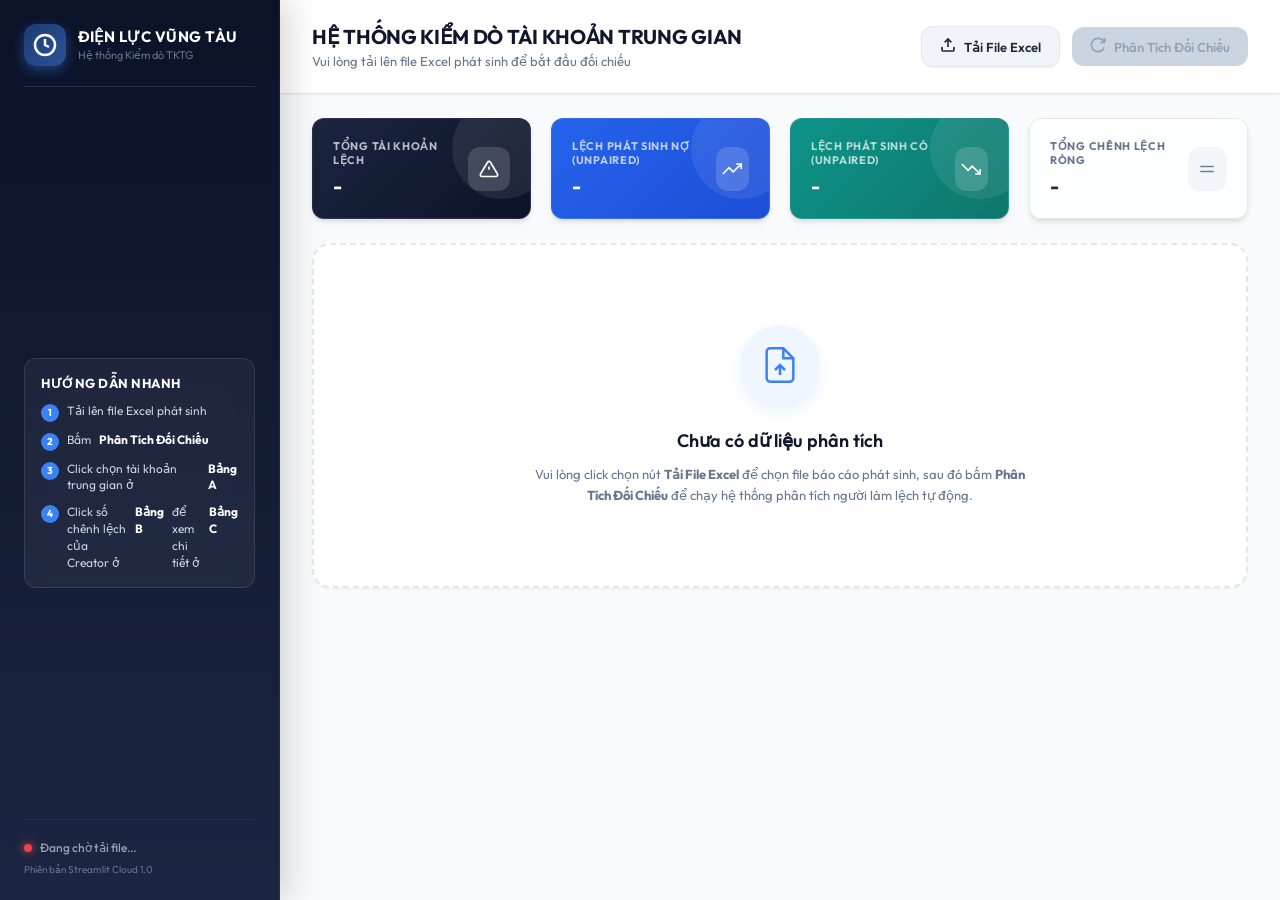
<file: custom_ui/index.html>
<!DOCTYPE html>
<html lang="vi">
<head>
    <meta charset="UTF-8">
    <meta name="viewport" content="width=device-width, initial-scale=1.0">
    <title>Hệ Thống Kiểm Dò Tài Khoản Trung Gian</title>
    <!-- Google Fonts -->
    <link rel="preconnect" href="https://fonts.googleapis.com">
    <link rel="preconnect" href="https://fonts.gstatic.com" crossorigin>
    <link href="https://fonts.googleapis.com/css2?family=Outfit:wght@300;400;500;600;700&display=swap" rel="stylesheet">
    <!-- Custom Stylesheet -->
    <link rel="stylesheet" href="styles.css">
</head>
<body>
    <div class="app-container">
        <!-- SIDEBAR BÊN TRÁI -->
        <aside class="sidebar">
            <div class="sidebar-header">
                <div class="logo-icon">
                    <svg viewBox="0 0 24 24" fill="none" stroke="currentColor" stroke-width="2.5">
                        <path d="M12 22c5.523 0 10-4.477 10-10S17.523 2 12 2 2 6.477 2 12s4.477 10 10 10z"/>
                        <path d="M12 6v6l4 2"/>
                    </svg>
                </div>
                <div class="sidebar-title">
                    <h2>ĐIỆN LỰC VŨNG TÀU</h2>
                    <p>Hệ thống Kiểm dò TKTG</p>
                </div>
            </div>
            
            <div class="sidebar-info-card">
                <h3 class="info-card-title">Hướng dẫn nhanh</h3>
                <ul class="info-steps">
                    <li><span class="step-num">1</span> Tải lên file Excel phát sinh</li>
                    <li><span class="step-num">2</span> Bấm <strong>Phân Tích Đối Chiếu</strong></li>
                    <li><span class="step-num">3</span> Click chọn tài khoản trung gian ở <strong>Bảng A</strong></li>
                    <li><span class="step-num">4</span> Click số chênh lệch của Creator ở <strong>Bảng B</strong> để xem chi tiết ở <strong>Bảng C</strong></li>
                </ul>
            </div>
            
            <div class="sidebar-footer">
                <div class="footer-status">
                    <span class="status-indicator offline" id="connection-status"></span>
                    <span class="status-text">Đang chờ tải file...</span>
                </div>
                <p class="app-version">Phiên bản Streamlit Cloud 1.0</p>
            </div>
        </aside>

        <!-- MAIN PANEL PHÍA PHẢI -->
        <main class="main-panel">
            <!-- TOP BAR ĐIỀU KHIỂN -->
            <header class="top-bar">
                <div class="header-main-title">
                    <h1>HỆ THỐNG KIỂM DÒ TÀI KHOẢN TRUNG GIAN</h1>
                    <p class="subtitle" id="current-filename">Vui lòng tải lên file Excel phát sinh để bắt đầu đối chiếu</p>
                </div>
                <div class="header-controls">
                    <!-- Input File ẩn -->
                    <input type="file" id="excel-file-input" accept=".xlsx" style="display: none;">
                    
                    <button class="btn btn-secondary" id="btn-add-file">
                        <span class="btn-icon">
                            <svg viewBox="0 0 24 24" fill="none" stroke="currentColor" stroke-width="2.5">
                                <path d="M21 15v4a2 2 0 0 1-2 2H5a2 2 0 0 1-2-2v-4"/>
                                <polyline points="17 8 12 3 7 8"/>
                                <line x1="12" y1="3" x2="12" y2="15"/>
                            </svg>
                        </span>
                        <span>Tải File Excel</span>
                    </button>
                    
                    <button class="btn btn-primary" id="btn-analyze" disabled>
                        <span class="btn-icon">
                            <svg class="icon-spin-target" viewBox="0 0 24 24" fill="none" stroke="currentColor" stroke-width="2.5">
                                <path d="M21.5 2v6h-6M21.34 15.57a10 10 0 1 1-.57-8.38l5.67-5.67"/>
                            </svg>
                        </span>
                        <span>Phân Tích Đối Chiếu</span>
                    </button>
                </div>
            </header>

            <!-- WIDGETS THÔNG TIN KHÁI TOÁN (KPI CARDS) -->
            <section class="kpi-container">
                <div class="kpi-card bg-navy">
                    <div class="kpi-info">
                        <p class="kpi-label">TỔNG TÀI KHOẢN LỆCH</p>
                        <h3 class="kpi-value" id="kpi-acc-unbalanced">-</h3>
                    </div>
                    <div class="kpi-icon-box">
                        <svg viewBox="0 0 24 24" fill="none" stroke="currentColor" stroke-width="2">
                            <path d="M10.29 3.86L1.82 18a2 2 0 0 0 1.71 3h16.94a2 2 0 0 0 1.71-3L13.71 3.86a2 2 0 0 0-3.42 0z"/>
                            <line x1="12" y1="9" x2="12" y2="13"/>
                            <line x1="12" y1="17" x2="12.01" y2="17"/>
                        </svg>
                    </div>
                </div>
                
                <div class="kpi-card bg-blue">
                    <div class="kpi-info">
                        <p class="kpi-label">LỆCH PHÁT SINH NỢ (UNPAIRED)</p>
                        <h3 class="kpi-value" id="kpi-total-debit">-</h3>
                    </div>
                    <div class="kpi-icon-box">
                        <svg viewBox="0 0 24 24" fill="none" stroke="currentColor" stroke-width="2">
                            <polyline points="23 6 13.5 15.5 8.5 10.5 1 18"/>
                            <polyline points="17 6 23 6 23 12"/>
                        </svg>
                    </div>
                </div>

                <div class="kpi-card bg-teal">
                    <div class="kpi-info">
                        <p class="kpi-label">LỆCH PHÁT SINH CÓ (UNPAIRED)</p>
                        <h3 class="kpi-value" id="kpi-total-credit">-</h3>
                    </div>
                    <div class="kpi-icon-box">
                        <svg viewBox="0 0 24 24" fill="none" stroke="currentColor" stroke-width="2">
                            <polyline points="23 18 13.5 8.5 8.5 13.5 1 6"/>
                            <polyline points="17 18 23 18 23 12"/>
                        </svg>
                    </div>
                </div>

                <div class="kpi-card bg-glass" id="kpi-diff-card">
                    <div class="kpi-info">
                        <p class="kpi-label">TỔNG CHÊNH LỆCH RÒNG</p>
                        <h3 class="kpi-value" id="kpi-net-diff">-</h3>
                    </div>
                    <div class="kpi-icon-box">
                        <svg viewBox="0 0 24 24" fill="none" stroke="currentColor" stroke-width="2">
                            <line x1="4" y1="9" x2="20" y2="9"/>
                            <line x1="4" y1="15" x2="20" y2="15"/>
                        </svg>
                    </div>
                </div>
            </section>

            <!-- KHU VỰC HIỂN THỊ DỮ LIỆU CHÍNH -->
            <section class="content-body">
                <!-- PANEL CHỜ DUYỆT / CHƯA CÓ FILE -->
                <div class="empty-state-panel" id="empty-state">
                    <div class="empty-state-inner">
                        <div class="upload-art">
                            <svg viewBox="0 0 24 24" fill="none" stroke="currentColor" stroke-width="1.5">
                                <path d="M14 2H6a2 2 0 0 0-2 2v16a2 2 0 0 0 2 2h12a2 2 0 0 0 2-2V8z"/>
                                <polyline points="14 2 14 8 20 8"/>
                                <line x1="12" y1="18" x2="12" y2="12"/>
                                <polyline points="9 15 12 12 15 15"/>
                            </svg>
                        </div>
                        <h3>Chưa có dữ liệu phân tích</h3>
                        <p>Vui lòng click chọn nút <strong>Tải File Excel</strong> để chọn file báo cáo phát sinh, sau đó bấm <strong>Phân Tích Đối Chiếu</strong> để chạy hệ thống phân tích người làm lệch tự động.</p>
                    </div>
                </div>

                <!-- LOADING SPINNER -->
                <div class="loading-state-panel" id="loading-state" style="display: none;">
                    <div class="loading-inner">
                        <div class="loader-circle"></div>
                        <h3>Đang xử lý phân tích...</h3>
                    </div>
                </div>

                <!-- UNIFIED DRILL-DOWN DASHBOARD PANEL (3 CẤP ĐỐI CHIẾU) -->
                <div class="dashboard-panel" id="analysis-dashboard" style="display: none;">
                    
                    <!-- BỘ CHỌN TÀI KHOẢN TRÊN ĐẦU (Dropdown C5 dạng Excel) -->
                    <div class="card filter-card mb-5">
                        <div class="filter-bar-unified justify-center align-center py-3">
                            <div class="filter-col text-center" style="max-width: 500px; margin: 0 auto;">
                                <label for="filter-account-select" class="form-label-bold" style="font-size: 15px; color: var(--navy-light);">CHỌN TÀI KHOẢN ĐỐI CHIẾU (Ô C5):</label>
                                <select id="filter-account-select" class="form-control-large text-center font-bold" style="border: 2px solid var(--navy-light); background: rgba(255,255,255,0.05); color: var(--text-bright);">
                                    <option value="" disabled selected>-- Chọn tài khoản trung gian --</option>
                                    <!-- Nạp động -->
                                </select>
                            </div>
                        </div>
                    </div>

                    <!-- CẤP ĐỘ 1: BẢNG TỔNG HỢP PHÁT SINH LỆCH (BẢNG A) -->
                    <div class="card mb-5">
                        <div class="card-header bg-navy-subtle flex-header">
                            <div class="card-header-title">
                                <span class="card-indicator bg-blue">A</span>
                                <h3>BẢNG TỔNG HỢP PHÁT SINH LỆCH (TẤT CẢ TÀI KHOẢN)</h3>
                            </div>
                            <span class="text-muted" style="font-size: 12px; font-style: italic;">*Click chọn dòng hoặc Tài khoản để xem Bảng B</span>
                        </div>
                        <div class="table-container">
                            <table class="table-hoverable">
                                <thead>
                                    <tr>
                                        <th>Tài khoản</th>
                                        <th class="text-right">Tổng Phát sinh Nợ</th>
                                        <th class="text-right">Tổng Phát sinh Có</th>
                                        <th class="text-right">Chênh lệch (Nợ - Có)</th>
                                        <th class="text-center">Trạng thái</th>
                                    </tr>
                                </thead>
                                <tbody id="tbody-table-a">
                                    <!-- Nạp động bằng Javascript -->
                                </tbody>
                                <tfoot>
                                    <tr class="tfoot-totals font-bold" style="background: rgba(31, 73, 125, 0.15);">
                                        <td>Tổng cộng</td>
                                        <td class="text-right" id="total-a-debit">-</td>
                                        <td class="text-right" id="total-a-credit">-</td>
                                        <td class="text-right" id="total-a-diff">-</td>
                                        <td class="text-center" id="total-a-status">-</td>
                                    </tr>
                                </tfoot>
                            </table>
                        </div>
                    </div>

                    <!-- CẤP ĐỘ 2: BẢNG TRA CỨU NGƯỜI LÀM LỆCH (BẢNG B) -->
                    <div class="card mb-5" id="table-b-section" style="display: none; animation: slideDown 0.4s ease forwards;">
                        <div class="card-header bg-teal-subtle flex-header">
                            <div class="card-header-title">
                                <span class="card-indicator bg-teal">B</span>
                                <h3>BẢNG TRA CỨU NGƯỜI LÀM LỆCH CHO TÀI KHOẢN: <span id="selected-account-b-title" class="text-accent">-</span></h3>
                            </div>
                            <span class="text-muted" style="font-size: 12px; font-style: italic;">*Click số tiền chênh lệch để xem chi tiết giao dịch (Bảng C)</span>
                        </div>
                        <div class="table-container">
                            <table>
                                <thead>
                                    <tr>
                                        <th>Người tạo (Creator)</th>
                                        <th class="text-right">Tổng Phát sinh Nợ</th>
                                        <th class="text-right">Tổng Phát sinh Có</th>
                                        <th class="text-right">Chênh lệch (Nợ - Có)</th>
                                        <th class="text-center">Trạng thái</th>
                                    </tr>
                                </thead>
                                <tbody id="tbody-table-b">
                                    <!-- Nạp động bằng Javascript -->
                                </tbody>
                                <tfoot>
                                    <tr class="tfoot-totals font-bold" style="background: rgba(31, 73, 125, 0.15);">
                                        <td>Tổng cộng</td>
                                        <td class="text-right" id="total-b-debit">-</td>
                                        <td class="text-right" id="total-b-credit">-</td>
                                        <td class="text-right clickable-diff" id="total-b-diff" title="Click xem tất cả giao dịch chưa khớp">-</td>
                                        <td class="text-center" id="total-b-status">-</td>
                                    </tr>
                                </tfoot>
                            </table>
                        </div>
                    </div>

                    <!-- CẤP ĐỘ 3: DANH SÁCH CHI TIẾT CÁC GIAO DỊCH CHƯA ĐỐI ỨNG (BẢNG C) -->
                    <div class="card mb-5" id="table-c-section" style="display: none; animation: slideDown 0.4s ease forwards;">
                        <div class="card-header flex-header">
                            <div class="card-header-title">
                                <span class="card-indicator bg-red-accent" style="background: var(--color-error-fill);">C</span>
                                <h3><span id="selected-creator-c-title">-</span></h3>
                            </div>
                            <div class="card-actions">
                                <button class="btn btn-success" id="btn-export-filtered">
                                    <span class="btn-icon">
                                        <svg viewBox="0 0 24 24" fill="none" stroke="currentColor" stroke-width="2.5">
                                            <path d="M21 15v4a2 2 0 0 1-2 2H5a2 2 0 0 1-2-2v-4"/>
                                            <polyline points="7 10 12 15 17 10"/>
                                            <line x1="12" y1="15" x2="12" y2="3"/>
                                        </svg>
                                    </span>
                                    <span>Xuất file lệch</span>
                                </button>
                            </div>
                        </div>

                        <!-- SEARCH BAR FOR CHI TIET -->
                        <div class="filter-bar">
                            <div class="filter-group flex-grow">
                                <label for="search-input">Tìm kiếm trong bảng chi tiết:</label>
                                <input type="text" id="search-input" placeholder="Nhập số chứng từ, ngày giao dịch, người cập nhật, nội dung diễn giải..." class="form-control">
                            </div>
                        </div>

                        <!-- DATA TABLE -->
                        <div class="table-container">
                            <table>
                                <thead>
                                    <tr>
                                        <th class="text-center">Dòng</th>
                                        <th>Tài khoản</th>
                                        <th>Số chứng từ</th>
                                        <th>Ngày GD</th>
                                        <th class="text-right">Số tiền Nợ</th>
                                        <th class="text-right">Số tiền Có</th>
                                        <th>Người tạo</th>
                                        <th>Người cập nhật</th>
                                        <th>Nội dung giao dịch</th>
                                    </tr>
                                </thead>
                                <tbody id="tbody-chitiet">
                                    <!-- Nạp động bằng Javascript -->
                                </tbody>
                            </table>
                        </div>

                        <!-- PAGINATION FOOTER -->
                        <div class="pagination-footer">
                            <div class="pagination-info">
                                Hiển thị <span id="page-start-row">0</span> đến <span id="page-end-row">0</span> trong tổng số <span id="total-rows-count">0</span> dòng
                            </div>
                            <div class="pagination-controls">
                                <button class="btn-page" id="btn-prev-page" disabled>Trước</button>
                                <span class="page-number-indicator">Trang <span id="current-page-num">1</span> / <span id="total-pages-num">1</span></span>
                                <button class="btn-page" id="btn-next-page" disabled>Sau</button>
                            </div>
                        </div>
                    </div>
                </div>
            </section>
        </main>
    </div>

    <!-- TOAST NOTIFICATION CONTAINER -->
    <div id="toast-container" class="toast-container"></div>

    <!-- Custom Script -->
    <script src="app.js"></script>
</body>
</html>
</file>
<file: custom_ui/styles.css>
/* 
========================================================================
   HỆ THỐNG KIỂM DÒ TÀI KHOẢN TRUNG GIAN - DESIGN SYSTEM
   Theme: Elegant Corporate Navy & Radiant Glassmorphism
========================================================================
*/

:root {
    /* Color Palette */
    --primary-gradient: linear-gradient(135deg, #1e3c72 0%, #2a5298 100%);
    --navy-dark: #0f172a;
    --navy-medium: #1e293b;
    --navy-light: #334155;
    
    --accent-blue: #3b82f6;
    --accent-blue-glow: rgba(59, 130, 246, 0.15);
    --accent-teal: #0d9488;
    --accent-teal-glow: rgba(13, 148, 136, 0.15);
    
    --bg-main: #f8fafc;
    --card-bg: #ffffff;
    --border-color: #e2e8f0;
    
    --text-main: #1e293b;
    --text-muted: #64748b;
    --text-white: #ffffff;
    
    /* Semantic Colors */
    --color-success-bg: #f0fdf4;
    --color-success-border: #bbf7d0;
    --color-success-text: #166534;
    --color-success-fill: #15803d;
    
    --color-error-bg: #fef2f2;
    --color-error-border: #fecaca;
    --color-error-text: #991b1b;
    --color-error-fill: #b91c1c;
    
    /* Effects & Animations */
    --shadow-sm: 0 1px 2px 0 rgba(0, 0, 0, 0.05);
    --shadow-md: 0 4px 6px -1px rgba(0, 0, 0, 0.1), 0 2px 4px -1px rgba(0, 0, 0, 0.06);
    --shadow-lg: 0 10px 15px -3px rgba(15, 23, 42, 0.08), 0 4px 6px -2px rgba(15, 23, 42, 0.04);
    --shadow-glow: 0 0 20px 0 rgba(59, 130, 246, 0.2);
    --transition-smooth: all 0.3s cubic-bezier(0.4, 0, 0.2, 1);
    --radius-sm: 6px;
    --radius-md: 12px;
    --radius-lg: 18px;
}

/* Global Reset */
* {
    margin: 0;
    padding: 0;
    box-sizing: border-box;
    font-family: 'Outfit', 'Segoe UI', Roboto, Helvetica, Arial, sans-serif;
}

body {
    background-color: var(--bg-main);
    color: var(--text-main);
    overflow: hidden;
    height: 100vh;
    width: 100vw;
}

/* Main Layout Grid */
.app-container {
    display: grid;
    grid-template-columns: 280px 1fr;
    height: 100vh;
    width: 100vw;
}

/* 
========================================================================
   SIDEBAR BÊN TRÁI 
========================================================================
*/
.sidebar {
    background: linear-gradient(180deg, #0b1329 0%, #1c2541 100%);
    color: var(--text-white);
    padding: 24px;
    display: flex;
    flex-direction: column;
    justify-content: space-between;
    border-right: 1px solid rgba(255, 255, 255, 0.05);
    box-shadow: 10px 0 30px rgba(0, 0, 0, 0.15);
    z-index: 10;
}

.sidebar-header {
    display: flex;
    align-items: center;
    gap: 12px;
    margin-bottom: 40px;
    padding-bottom: 20px;
    border-bottom: 1px solid rgba(255, 255, 255, 0.1);
}

.logo-icon {
    width: 42px;
    height: 42px;
    border-radius: var(--radius-md);
    background: var(--primary-gradient);
    display: flex;
    align-items: center;
    justify-content: center;
    color: var(--text-white);
    box-shadow: 0 4px 12px rgba(59, 130, 246, 0.4);
    flex-shrink: 0;
}

.logo-icon svg {
    width: 24px;
    height: 24px;
}

.sidebar-title h2 {
    font-size: 15px;
    font-weight: 700;
    letter-spacing: 0.5px;
    line-height: 1.2;
}

.sidebar-title p {
    font-size: 11px;
    color: var(--text-muted);
    margin-top: 2px;
}

.sidebar-nav {
    display: flex;
    flex-direction: column;
    gap: 10px;
    flex-grow: 1;
}

.nav-item {
    background: transparent;
    border: none;
    outline: none;
    display: flex;
    align-items: center;
    gap: 14px;
    padding: 14px 18px;
    width: 100%;
    color: #94a3b8;
    font-size: 14px;
    font-weight: 500;
    text-align: left;
    border-radius: var(--radius-md);
    cursor: pointer;
    transition: var(--transition-smooth);
}

.nav-item:hover {
    color: var(--text-white);
    background-color: rgba(255, 255, 255, 0.05);
}

.nav-item.active {
    color: var(--text-white);
    background: var(--primary-gradient);
    box-shadow: var(--shadow-glow);
}

.nav-icon {
    display: flex;
    align-items: center;
    justify-content: center;
    width: 20px;
    height: 20px;
}

.nav-icon svg {
    width: 100%;
    height: 100%;
}

.sidebar-footer {
    padding-top: 20px;
    border-top: 1px solid rgba(255, 255, 255, 0.05);
}

.footer-status {
    display: flex;
    align-items: center;
    gap: 8px;
    margin-bottom: 8px;
}

.status-indicator {
    width: 8px;
    height: 8px;
    border-radius: 50%;
}

.status-indicator.offline {
    background-color: #ef4444;
    box-shadow: 0 0 8px #ef4444;
}

.status-indicator.online {
    background-color: #10b981;
    box-shadow: 0 0 8px #10b981;
}

.status-text {
    font-size: 12px;
    color: #94a3b8;
    font-weight: 500;
}

.app-version {
    font-size: 10px;
    color: var(--text-muted);
}

/* 
========================================================================
   MAIN PANEL PHÍA PHẢI 
========================================================================
*/
.main-panel {
    display: flex;
    flex-direction: column;
    height: 100vh;
    overflow-y: auto;
    background-color: var(--bg-main);
}

/* Top Control Bar */
.top-bar {
    background-color: var(--card-bg);
    padding: 24px 32px;
    display: flex;
    justify-content: space-between;
    align-items: center;
    border-bottom: 1px solid var(--border-color);
    box-shadow: var(--shadow-sm);
    flex-shrink: 0;
}

.header-main-title h1 {
    font-size: 20px;
    font-weight: 700;
    color: var(--navy-dark);
    letter-spacing: -0.3px;
}

.header-main-title .subtitle {
    font-size: 13px;
    color: var(--text-muted);
    margin-top: 4px;
}

.header-controls {
    display: flex;
    align-items: center;
    gap: 12px;
}

/* Button UI Components */
.btn {
    display: inline-flex;
    align-items: center;
    gap: 8px;
    padding: 10px 18px;
    border-radius: var(--radius-md);
    font-size: 13px;
    font-weight: 600;
    cursor: pointer;
    border: none;
    transition: var(--transition-smooth);
    box-shadow: var(--shadow-sm);
}

.btn-icon svg {
    width: 16px;
    height: 16px;
}

.btn-primary {
    background: var(--primary-gradient);
    color: var(--text-white);
}

.btn-primary:hover:not(:disabled) {
    box-shadow: 0 4px 12px rgba(30, 60, 114, 0.35);
    transform: translateY(-1px);
}

.btn-primary:disabled {
    background: #cbd5e1;
    color: #94a3b8;
    cursor: not-allowed;
    box-shadow: none;
}

.btn-secondary {
    background-color: #f1f5f9;
    color: var(--navy-medium);
    border: 1px solid var(--border-color);
}

.btn-secondary:hover {
    background-color: #e2e8f0;
    transform: translateY(-1px);
}

.btn-success {
    background-color: #10b981;
    color: var(--text-white);
}

.btn-success:hover {
    background-color: #059669;
    box-shadow: 0 4px 12px rgba(16, 185, 129, 0.3);
    transform: translateY(-1px);
}

/* KPI Cards Layout */
.kpi-container {
    display: grid;
    grid-template-columns: repeat(4, 1fr);
    gap: 20px;
    padding: 24px 32px 0 32px;
    flex-shrink: 0;
}

.kpi-card {
    border-radius: var(--radius-md);
    padding: 20px;
    display: flex;
    justify-content: space-between;
    align-items: center;
    color: var(--text-white);
    box-shadow: var(--shadow-md);
    position: relative;
    overflow: hidden;
    transition: var(--transition-smooth);
}

.kpi-card:hover {
    transform: translateY(-2px);
    box-shadow: var(--shadow-lg);
}

.kpi-card::before {
    content: '';
    position: absolute;
    top: -20%;
    right: -10%;
    width: 100px;
    height: 100px;
    border-radius: 50%;
    background: rgba(255, 255, 255, 0.08);
}

.bg-navy {
    background: linear-gradient(135deg, #1c2541 0%, #0b1329 100%);
    border: 1px solid rgba(255, 255, 255, 0.1);
}

.bg-blue {
    background: linear-gradient(135deg, #2563eb 0%, #1d4ed8 100%);
    border: 1px solid rgba(255, 255, 255, 0.1);
}

.bg-teal {
    background: linear-gradient(135deg, #0d9488 0%, #0f766e 100%);
    border: 1px solid rgba(255, 255, 255, 0.1);
}

.bg-glass {
    background: rgba(255, 255, 255, 0.85);
    border: 1px solid var(--border-color);
    color: var(--text-main);
    backdrop-filter: blur(10px);
}

.bg-glass .kpi-label {
    color: var(--text-muted);
}

.bg-glass .kpi-icon-box {
    background: #f1f5f9;
    color: var(--text-muted);
}

.kpi-label {
    font-size: 11px;
    font-weight: 700;
    letter-spacing: 0.7px;
    color: rgba(255, 255, 255, 0.7);
    margin-bottom: 6px;
}

.kpi-value {
    font-size: 20px;
    font-weight: 700;
    letter-spacing: -0.5px;
}

.kpi-icon-box {
    width: 44px;
    height: 44px;
    border-radius: var(--radius-md);
    background: rgba(255, 255, 255, 0.15);
    display: flex;
    align-items: center;
    justify-content: center;
    color: var(--text-white);
}

.kpi-icon-box svg {
    width: 20px;
    height: 20px;
}

/* 
========================================================================
   CONTENT DỮ LIỆU CHÍNH 
========================================================================
*/
.content-body {
    flex-grow: 1;
    padding: 24px 32px 32px 32px;
    position: relative;
    overflow-y: auto;
}

/* Empty State UX */
.empty-state-panel {
    background-color: var(--card-bg);
    border-radius: var(--radius-lg);
    border: 2px dashed var(--border-color);
    padding: 80px 40px;
    text-align: center;
    box-shadow: var(--shadow-sm);
    display: flex;
    justify-content: center;
    align-items: center;
}

.empty-state-inner {
    max-width: 500px;
}

.upload-art {
    width: 80px;
    height: 80px;
    border-radius: 50%;
    background-color: #eff6ff;
    color: var(--accent-blue);
    display: flex;
    align-items: center;
    justify-content: center;
    margin: 0 auto 24px auto;
    box-shadow: 0 8px 16px rgba(59, 130, 246, 0.1);
}

.upload-art svg {
    width: 40px;
    height: 40px;
}

.empty-state-inner h3 {
    font-size: 18px;
    font-weight: 600;
    color: var(--navy-dark);
    margin-bottom: 12px;
}

.empty-state-inner p {
    font-size: 13px;
    color: var(--text-muted);
    line-height: 1.6;
}

/* Loading State Spinner */
.loading-state-panel {
    background-color: rgba(255, 255, 255, 0.9);
    backdrop-filter: blur(8px);
    border-radius: var(--radius-lg);
    border: 1px solid var(--border-color);
    padding: 80px 40px;
    text-align: center;
    box-shadow: var(--shadow-md);
    display: flex;
    justify-content: center;
    align-items: center;
}

.loading-inner {
    max-width: 450px;
}

.loader-circle {
    width: 60px;
    height: 60px;
    border: 4px solid #f3f3f3;
    border-top: 4px solid var(--accent-blue);
    border-radius: 50%;
    margin: 0 auto 24px auto;
    animation: spin 1s linear infinite;
    box-shadow: var(--shadow-glow);
}

.loading-inner h3 {
    font-size: 17px;
    font-weight: 600;
    color: var(--navy-dark);
    margin-bottom: 10px;
}

.loading-inner p {
    font-size: 13px;
    color: var(--text-muted);
}

/* Core Tab Panels */
.tab-panel {
    display: none;
    animation: fadeIn 0.4s ease;
}

.tab-panel.active {
    display: block;
}

/* Cards & Containers */
.card {
    background-color: var(--card-bg);
    border-radius: var(--radius-lg);
    border: 1px solid var(--border-color);
    box-shadow: var(--shadow-sm);
    overflow: hidden;
}

.card-header {
    padding: 18px 24px;
    background-color: #fcfdfe;
    border-bottom: 1px solid var(--border-color);
    display: flex;
    justify-content: space-between;
    align-items: center;
}

.flex-header {
    display: flex;
    justify-content: space-between;
    align-items: center;
    padding: 16px 24px;
}

.card-header-title {
    display: flex;
    align-items: center;
    gap: 12px;
}

.card-indicator {
    width: 22px;
    height: 22px;
    border-radius: 50%;
    background-color: var(--navy-dark);
    color: var(--text-white);
    display: flex;
    align-items: center;
    justify-content: center;
    font-size: 11px;
    font-weight: 700;
}

.card-header-title h3 {
    font-size: 14px;
    font-weight: 700;
    color: var(--navy-dark);
    letter-spacing: -0.1px;
}

.text-accent {
    color: var(--accent-blue);
    font-weight: 700;
}

.help-tooltip {
    color: var(--text-muted);
    cursor: help;
    display: flex;
    align-items: center;
}

.help-tooltip svg {
    width: 18px;
    height: 18px;
}

/* Dashboard Grid Layout (Tab doichieu) */
.dashboard-grid {
    display: grid;
    grid-template-columns: 48% 50%;
    gap: 2%;
}

/* 
========================================================================
   TABLE STYLING
========================================================================
*/
.table-container {
    overflow-x: auto;
    max-height: 480px;
}

table {
    width: 100%;
    border-collapse: collapse;
    text-align: left;
    font-size: 13px;
}

th {
    background-color: #f1f5f9;
    color: var(--navy-medium);
    font-weight: 600;
    padding: 12px 16px;
    border-bottom: 1px solid var(--border-color);
    position: sticky;
    top: 0;
    z-index: 2;
}

td {
    padding: 12px 16px;
    border-bottom: 1px solid var(--border-color);
    color: var(--text-main);
    font-weight: 400;
}

tbody tr {
    transition: var(--transition-smooth);
}

tbody tr:hover {
    background-color: #f8fafc;
}

/* Bảng A Row Clickable */
#tbody-bang-a tr {
    cursor: pointer;
}

#tbody-bang-a tr.selected-row {
    background-color: var(--accent-blue-glow);
}

#tbody-bang-a tr.selected-row td {
    color: var(--accent-blue);
    font-weight: 500;
}

/* Utility Text Alignment */
.text-right {
    text-align: right;
}

.text-center {
    text-align: center;
}

.text-muted {
    color: var(--text-muted);
}

/* Status Badges */
.badge {
    display: inline-flex;
    align-items: center;
    justify-content: center;
    padding: 4px 10px;
    border-radius: 50px;
    font-size: 11px;
    font-weight: 600;
    text-transform: uppercase;
    letter-spacing: 0.3px;
}

.badge-success {
    background-color: var(--color-success-bg);
    border: 1px solid var(--color-success-border);
    color: var(--color-success-text);
}

.badge-error {
    background-color: var(--color-error-bg);
    border: 1px solid var(--color-error-border);
    color: var(--color-error-text);
}

/* Lệch đỏ / Mismatched Cell coloring */
.td-unpaired-diff {
    background-color: var(--color-error-bg);
    color: var(--color-error-text);
    font-weight: 600;
}

.td-paired-diff {
    color: var(--color-success-text);
    font-weight: 500;
}

/* Filters & Search Bars */
.filter-bar {
    padding: 16px 24px;
    background-color: #f8fafc;
    border-bottom: 1px solid var(--border-color);
    display: flex;
    gap: 20px;
    align-items: center;
}

.filter-group {
    display: flex;
    align-items: center;
    gap: 10px;
}

.filter-group.flex-grow {
    flex-grow: 1;
}

.filter-group label {
    font-size: 12px;
    font-weight: 600;
    color: var(--text-muted);
    text-transform: uppercase;
    letter-spacing: 0.5px;
    white-space: nowrap;
}

.form-control {
    padding: 8px 12px;
    border-radius: var(--radius-sm);
    border: 1px solid var(--border-color);
    font-size: 13px;
    background-color: #ffffff;
    color: var(--text-main);
    outline: none;
    transition: var(--transition-smooth);
}

.form-control:focus {
    border-color: var(--accent-blue);
    box-shadow: 0 0 0 3px rgba(59, 130, 246, 0.1);
}

input[type="text"].form-control {
    width: 100%;
}

select.form-control {
    min-width: 180px;
}

/* Pagination UX */
.pagination-footer {
    padding: 16px 24px;
    background-color: #ffffff;
    border-top: 1px solid var(--border-color);
    display: flex;
    justify-content: space-between;
    align-items: center;
}

.pagination-info {
    font-size: 12px;
    color: var(--text-muted);
}

.pagination-info span {
    font-weight: 600;
    color: var(--navy-dark);
}

.pagination-controls {
    display: flex;
    align-items: center;
    gap: 12px;
}

.btn-page {
    padding: 6px 14px;
    border-radius: var(--radius-sm);
    border: 1px solid var(--border-color);
    background-color: #ffffff;
    font-size: 12px;
    font-weight: 600;
    color: var(--navy-medium);
    cursor: pointer;
    transition: var(--transition-smooth);
}

.btn-page:hover:not(:disabled) {
    background-color: #f1f5f9;
    border-color: #cbd5e1;
}

.btn-page:disabled {
    color: #cbd5e1;
    cursor: not-allowed;
}

.page-number-indicator {
    font-size: 12px;
    color: var(--text-muted);
}

.page-number-indicator span {
    font-weight: 600;
    color: var(--navy-dark);
}

/* Toast System */
.toast-container {
    position: fixed;
    bottom: 24px;
    right: 24px;
    display: flex;
    flex-direction: column;
    gap: 12px;
    z-index: 1000;
}

.toast {
    background-color: #ffffff;
    color: var(--text-main);
    border-radius: var(--radius-md);
    padding: 14px 20px;
    min-width: 320px;
    box-shadow: 0 10px 25px -5px rgba(0,0,0,0.1), 0 8px 10px -6px rgba(0,0,0,0.1);
    display: flex;
    align-items: center;
    gap: 12px;
    border-left: 5px solid var(--accent-blue);
    transform: translateY(50px);
    opacity: 0;
    animation: toastIn 0.3s forwards cubic-bezier(0.175, 0.885, 0.32, 1.275);
}

.toast-success {
    border-left-color: #10b981;
}

.toast-error {
    border-left-color: #ef4444;
}

.toast-icon {
    width: 20px;
    height: 20px;
    flex-shrink: 0;
}

.toast-success .toast-icon {
    color: #10b981;
}

.toast-error .toast-icon {
    color: #ef4444;
}

.toast-message {
    font-size: 13px;
    font-weight: 500;
    line-height: 1.4;
}

/* Animations */
@keyframes spin {
    0% { transform: rotate(0deg); }
    100% { transform: rotate(360deg); }
}

@keyframes fadeIn {
    from { opacity: 0; transform: translateY(10px); }
    to { opacity: 1; transform: translateY(0); }
}

@keyframes toastIn {
    to { transform: translateY(0); opacity: 1; }
}

.icon-spin-target.spin {
    animation: spin 1.2s linear infinite;
}

.header-icon-svg {
    width: 20px;
    height: 20px;
    color: var(--accent-blue);
}

/* 
========================================================================
   NEW UNIFIED DRILL-DOWN DASHBOARD STYLES
========================================================================
*/

/* Sidebar Info Card Styling */
.sidebar-info-card {
    background: rgba(255, 255, 255, 0.05);
    border: 1px solid rgba(255, 255, 255, 0.1);
    border-radius: var(--radius-md);
    padding: 16px;
    margin: 20px 0;
    backdrop-filter: blur(10px);
}

.info-card-title {
    font-size: 13px;
    font-weight: 700;
    color: var(--text-white);
    margin-bottom: 12px;
    text-transform: uppercase;
    letter-spacing: 0.5px;
}

.info-steps {
    list-style: none;
    display: flex;
    flex-direction: column;
    gap: 10px;
}

.info-steps li {
    font-size: 12px;
    line-height: 1.4;
    color: #cbd5e1;
    display: flex;
    align-items: flex-start;
    gap: 8px;
}

.info-steps li strong {
    color: var(--text-white);
}

.step-num {
    background: var(--accent-blue);
    color: var(--text-white);
    font-size: 10px;
    font-weight: 700;
    width: 18px;
    height: 18px;
    border-radius: 50%;
    display: inline-flex;
    align-items: center;
    justify-content: center;
    flex-shrink: 0;
    margin-top: 1px;
}

/* Filter Card & Large Controls */
.filter-card {
    box-shadow: var(--shadow-md);
    background: rgba(255, 255, 255, 0.95);
    border-left: 5px solid var(--accent-blue);
}

.filter-bar-unified {
    padding: 24px;
    display: flex;
    gap: 24px;
    background-color: #ffffff;
}

.filter-col {
    flex: 1;
    display: flex;
    flex-direction: column;
    gap: 8px;
}

.filter-col label {
    font-size: 11px;
    font-weight: 700;
    color: var(--navy-medium);
    letter-spacing: 0.5px;
}

.form-control-large {
    padding: 12px 16px;
    border-radius: var(--radius-md);
    border: 1.5px solid var(--border-color);
    font-size: 14px;
    font-weight: 600;
    background-color: #f8fafc;
    color: var(--navy-dark);
    outline: none;
    width: 100%;
    cursor: pointer;
    transition: var(--transition-smooth);
}

.form-control-large:focus:not(:disabled) {
    border-color: var(--accent-blue);
    background-color: #ffffff;
    box-shadow: 0 0 0 4px rgba(59, 130, 246, 0.15);
}

.form-control-large:disabled {
    background-color: #e2e8f0;
    color: var(--text-muted);
    cursor: not-allowed;
}

/* Account Info Card & Grid */
.account-info-card {
    box-shadow: var(--shadow-md);
    border-left: 5px solid var(--accent-teal);
    animation: fadeIn 0.4s ease-out;
}

.bg-navy-subtle {
    background-color: #f1f5f9 !important;
}

.account-info-grid {
    display: grid;
    grid-template-columns: 1fr 1fr;
    background-color: #ffffff;
    padding: 24px;
    gap: 32px;
}

.info-block {
    display: flex;
    flex-direction: column;
    gap: 12px;
}

.info-block-title {
    font-size: 13px;
    font-weight: 700;
    color: var(--navy-medium);
    margin-bottom: 6px;
    text-transform: uppercase;
    letter-spacing: 0.3px;
    border-left: 3px solid var(--accent-blue);
    padding-left: 8px;
}

.border-left-dash {
    border-left: 1.5px dashed var(--border-color);
    padding-left: 32px;
}

.info-row {
    display: flex;
    justify-content: space-between;
    align-items: center;
    padding: 8px 0;
    border-bottom: 1px solid #f1f5f9;
    font-size: 13px;
}

.info-row.highlight {
    background-color: #f8fafc;
    padding: 10px 12px;
    border-radius: var(--radius-sm);
    margin-top: 4px;
    border-bottom: none;
}

.info-label {
    color: var(--text-muted);
    font-weight: 500;
}

.info-value {
    color: var(--navy-dark);
}

.font-semibold {
    font-weight: 600;
}

.font-bold {
    font-weight: 700;
}

.text-error {
    color: var(--color-error-fill) !important;
}

.text-success {
    color: var(--color-success-fill) !important;
}

/* Creator Summary Card & Grid */
.creator-summary-card {
    box-shadow: var(--shadow-md);
    border-left: 5px solid var(--accent-teal);
    animation: fadeIn 0.4s ease-out;
}

.bg-teal-subtle {
    background-color: #eff6ff !important;
}

.creator-summary-grid {
    display: grid;
    grid-template-columns: repeat(4, 1fr);
    gap: 20px;
    padding: 20px 24px;
    background-color: #ffffff;
}

.summary-kpi {
    background-color: #f8fafc;
    border: 1px solid var(--border-color);
    border-radius: var(--radius-md);
    padding: 16px;
    display: flex;
    flex-direction: column;
    justify-content: center;
    gap: 6px;
}

.summary-kpi-label {
    font-size: 11px;
    font-weight: 700;
    color: var(--text-muted);
    text-transform: uppercase;
    letter-spacing: 0.3px;
}

.summary-kpi-value {
    font-size: 16px;
    font-weight: 700;
}

/* Transitions and spacings */
.mb-5 {
    margin-bottom: 24px;
}

.drilldown-results-panel {
    animation: fadeIn 0.4s ease-out;
}

/* Custom interactive styles for three-tier drilldown */
#tbody-table-a tr {
    cursor: pointer;
    transition: var(--transition-smooth);
}
#tbody-table-a tr:hover {
    background-color: rgba(59, 130, 246, 0.05);
}
#tbody-table-a tr.selected-row {
    background-color: rgba(59, 130, 246, 0.12) !important;
}
#tbody-table-a tr.selected-row td {
    color: var(--accent-blue) !important;
    font-weight: 600;
}

#tbody-table-b tr.selected-row {
    background-color: rgba(13, 148, 136, 0.12) !important;
}
#tbody-table-b tr.selected-row td {
    color: var(--accent-teal) !important;
    font-weight: 600;
}

.clickable-diff {
    cursor: pointer;
    color: var(--accent-blue) !important;
    text-decoration: underline;
    font-weight: 600;
    transition: var(--transition-smooth);
}
.clickable-diff:hover {
    color: #1d4ed8 !important;
    background-color: rgba(59, 130, 246, 0.15);
}
</file>
